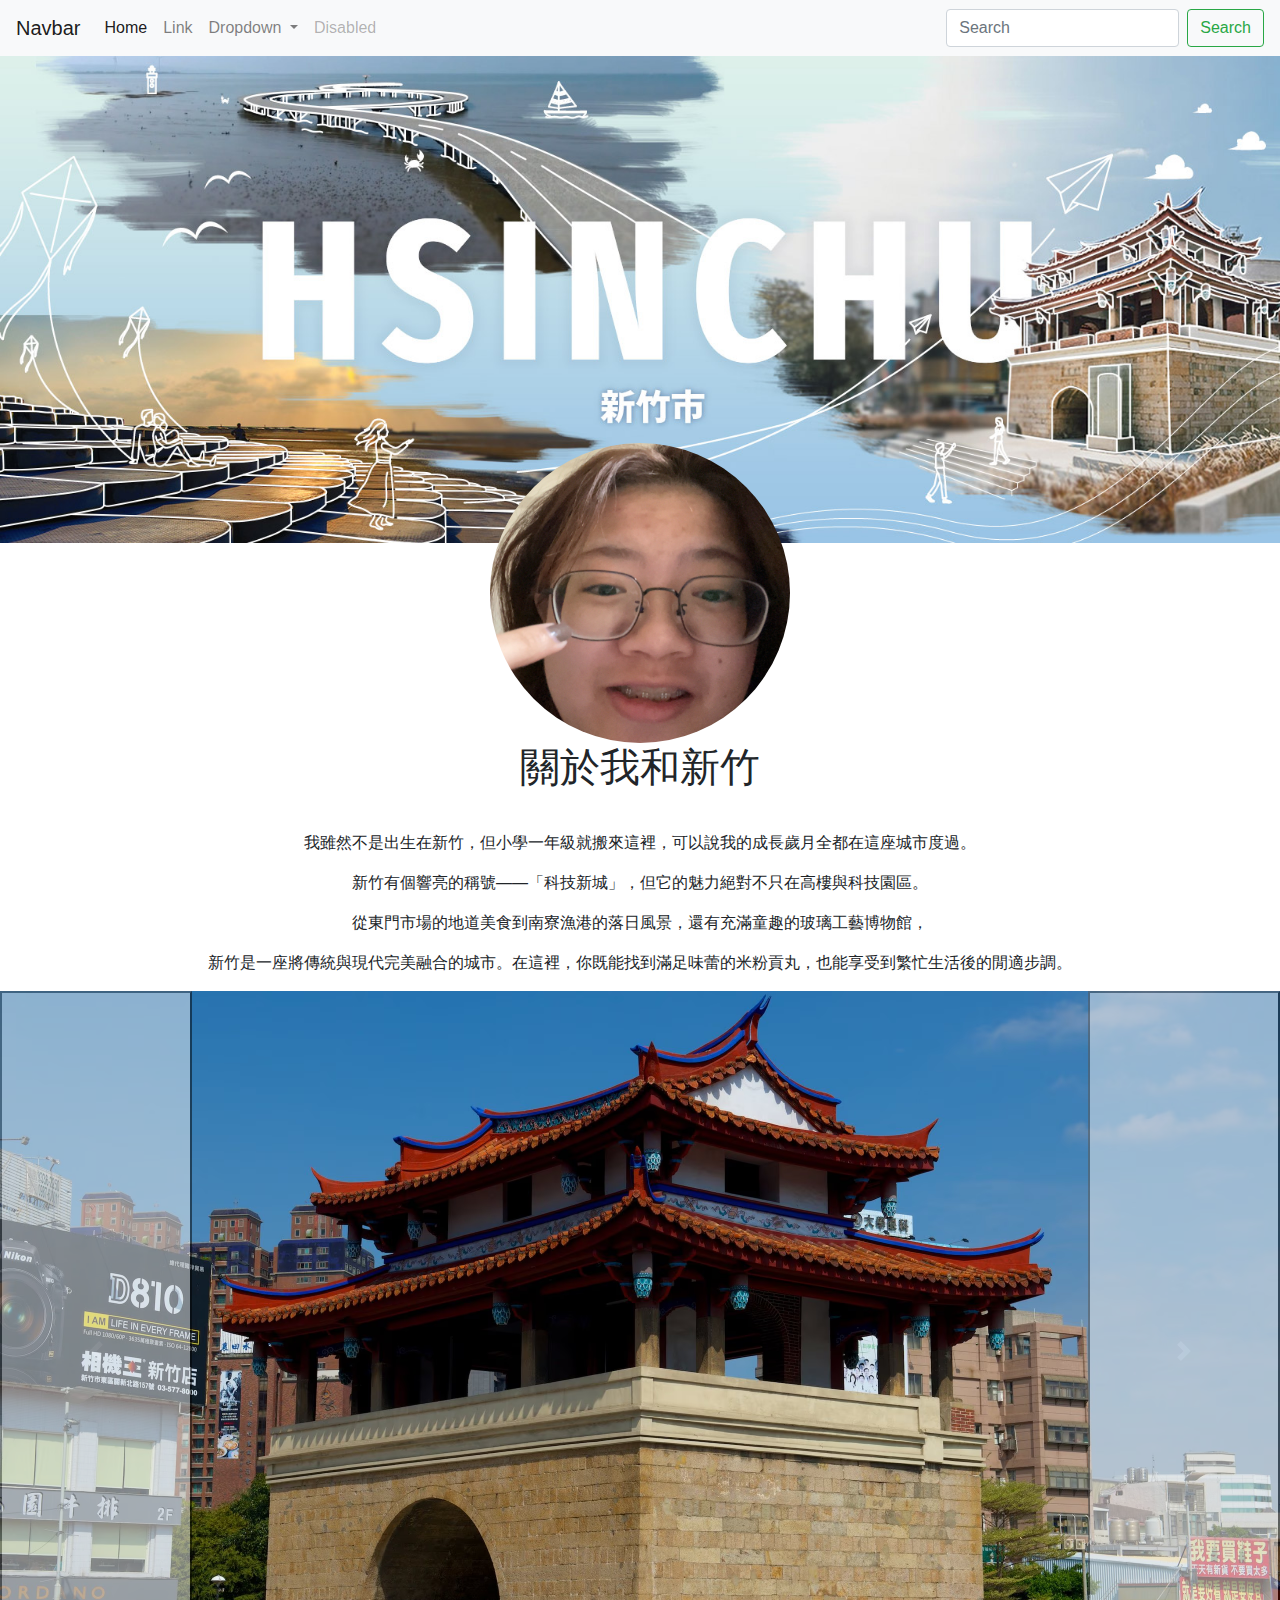
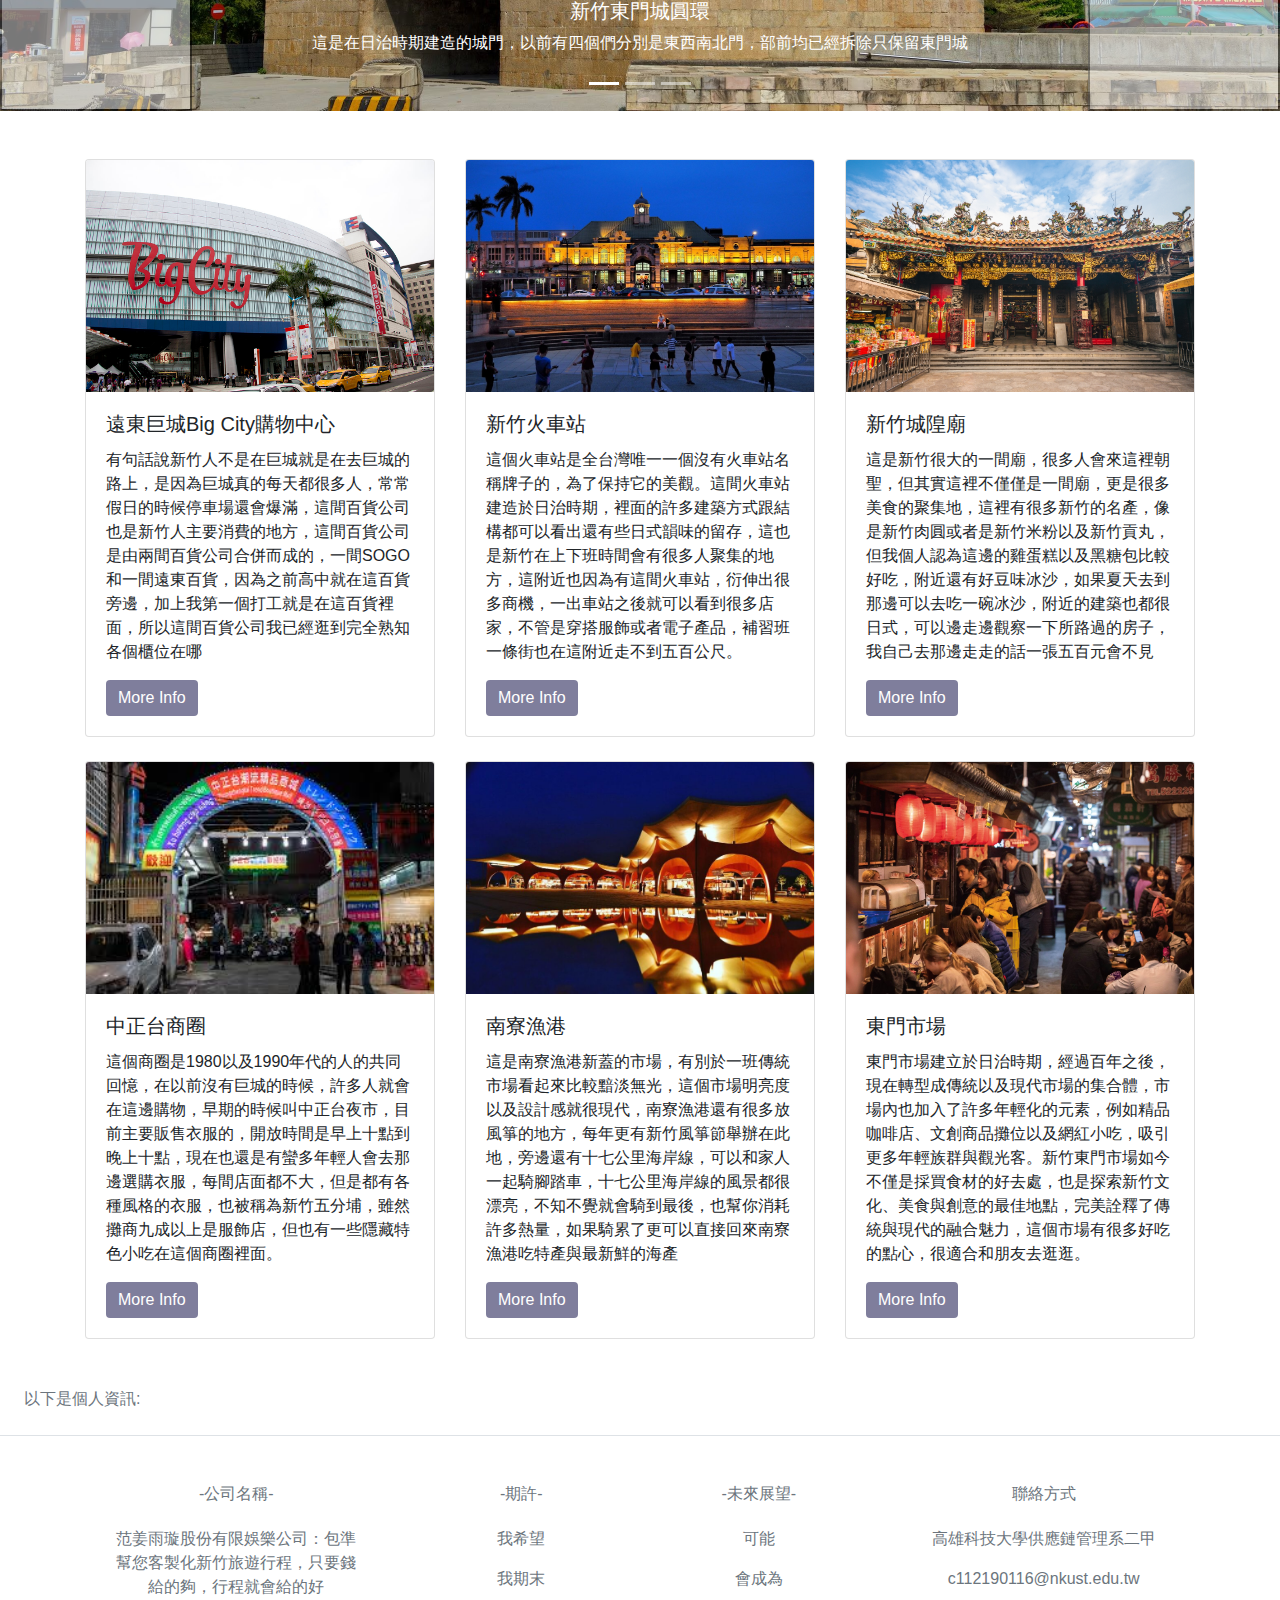
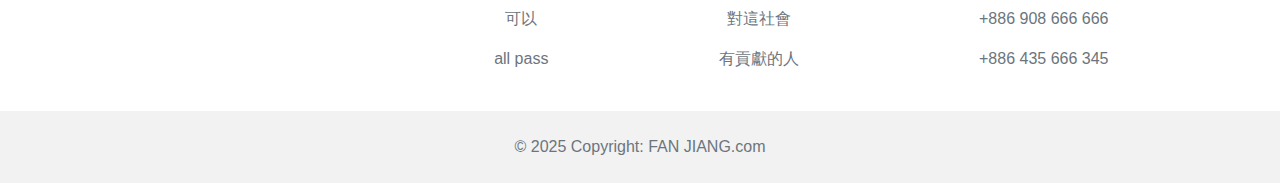
<file: code/c112190116范姜雨璇.html>
<!DOCTYPE html>
<html land="en">
    <head>
        <meta charest="UTF-8">
        <meta name="viewport" content="width=device=width", initial-scale="1.0">
        <title>范姜雨璇介紹新竹</title>
        <link rel="stylesheet" href="https://cdn.jsdelivr.net/npm/bootstrap@4.6.2/dist/css/bootstrap.min.css" integrity="sha384-xOolHFLEh07PJGoPkLv1IbcEPTNtaed2xpHsD9ESMhqIYd0nLMwNLD69Npy4HI+N" crossorigin="anonymous">
        <script src="https://cdn.jsdelivr.net/npm/jquery@3.5.1/dist/jquery.slim.min.js" integrity="sha384-DfXdz2htPH0lsSSs5nCTpuj/zy4C+OGpamoFVy38MVBnE+IbbVYUew+OrCXaRkfj" crossorigin="anonymous"></script>
<script src="https://cdn.jsdelivr.net/npm/bootstrap@4.6.2/dist/js/bootstrap.bundle.min.js" integrity="sha384-Fy6S3B9q64WdZWQUiU+q4/2Lc9npb8tCaSX9FK7E8HnRr0Jz8D6OP9dO5Vg3Q9ct" crossorigin="anonymous"></script>
    
<style>
  #imghead {
      width: 100%; 
      height: auto;
    }
  
    #imgDog {
      width: 300px;
      height: 300px;
      border-radius: 50%;
      margin-left: auto;
      margin-right: auto;
      margin-top: -100px; 

    }
  
</style>

<nav class="navbar navbar-expand-lg navbar-light bg-light">
    <a class="navbar-brand" href="#">Navbar</a>
    <button class="navbar-toggler" type="button" data-toggle="collapse" data-target="#navbarSupportedContent" aria-controls="navbarSupportedContent" aria-expanded="false" aria-label="Toggle navigation">
      <span class="navbar-toggler-icon"></span>
    </button>
  
    <div class="collapse navbar-collapse" id="navbarSupportedContent">
      <ul class="navbar-nav mr-auto">
        <li class="nav-item active">
          <a class="nav-link" href="#">Home <span class="sr-only">(current)</span></a>
        </li>
        <li class="nav-item">
          <a class="nav-link" href="#">Link</a>
        </li>
        <li class="nav-item dropdown">
          <a class="nav-link dropdown-toggle" href="#" role="button" data-toggle="dropdown" aria-expanded="false">
            Dropdown
          </a>
          <div class="dropdown-menu">
            <a class="dropdown-item" href="#">Action</a>
            <a class="dropdown-item" href="#">Another action</a>
            <div class="dropdown-divider"></div>
            <a class="dropdown-item" href="#">Something else here</a>
          </div>
        </li>
        <li class="nav-item">
          <a class="nav-link disabled">Disabled</a>
        </li>
      </ul>
      <form class="form-inline my-2 my-lg-0">
        <input class="form-control mr-sm-2" type="search" placeholder="Search" aria-label="Search">
        <button class="btn btn-outline-success my-2 my-sm-0" type="submit">Search</button>
      </form>
    </div>
  </nav>
  <img class="d-block" src="view.avif" class="card-img-top" id="imghead" alt="">
  <img class="d-block" src="myself2.jpg" id="imgDog" alt="">

  <h1 style="text-align: center; margin-bottom: 40px;">關於我和新竹</h1>
  <p style="text-align: center;">我雖然不是出生在新竹，但小學一年級就搬來這裡，可以說我的成長歲月全都在這座城市度過。</p>
  <p style="text-align: center;">新竹有個響亮的稱號——「科技新城」，但它的魅力絕對不只在高樓與科技園區。</p>
  <p style="text-align: center;">從東門市場的地道美食到南寮漁港的落日風景，還有充滿童趣的玻璃工藝博物館，</p>
  <p style="text-align: center;">新竹是一座將傳統與現代完美融合的城市。在這裡，你既能找到滿足味蕾的米粉貢丸，也能享受到繁忙生活後的閒適步調。</p>

  <body> 
    <div id="carouselExampleCaptions" class="carousel slide" data-ride="carousel">
        <ol class="carousel-indicators">
          <li data-target="#carouselExampleCaptions" data-slide-to="0" class="active"></li>
          <li data-target="#carouselExampleCaptions" data-slide-to="1"></li>
          <li data-target="#carouselExampleCaptions" data-slide-to="2"></li>
        </ol>
        <div class="carousel-inner">
          <div class="carousel-item active">
            <img src="dongmen.avif" class="d-block w-100" alt="...">
            <div class="carousel-caption d-none d-md-block">
              <h5>新竹東門城圓環</h5>
              <p>這是在日治時期建造的城門，以前有四個們分別是東西南北門，部前均已經拆除只保留東門城</p>
            </div>
          </div>
          <div class="carousel-item">
            <img src="chenhan.jpg" class="d-block w-100" alt="...">
            <div class="carousel-caption d-none d-md-block">
              <h5>新竹城隍廟外部的繁華</h5>
              <p>由此可看見城隍廟外部很多美食攤和人潮</p>
            </div>
          </div>
          <div class="carousel-item">
            <img src="boli.avif" class="d-block w-100" alt="...">
            <div class="carousel-caption d-none d-md-block">
              <h5>新竹玻璃公園</h5>
              <p>這是一個以玻璃主題創造的公園，裡面有很多生態，會在裡面看到很多烏龜在水裡游泳</p>
            
        </div>
          </div>
        </div>
        <button class="carousel-control-prev" type="button" data-target="#carouselExampleCaptions" data-slide="prev">
          <span class="carousel-control-prev-icon" aria-hidden="true"></span>
          <span class="sr-only">Previous</span>
        </button>
        <button class="carousel-control-next" type="button" data-target="#carouselExampleCaptions" data-slide="next">
          <span class="carousel-control-next-icon" aria-hidden="true"></span>
          <span class="sr-only">Next</span>
        </button>
      </div>
    </head>


    <!DOCTYPE html>
    <html lang="en">
    <head>
      <meta charset="UTF-8">
      <meta name="viewport" content="width=device-width, initial-scale=1.0">
      <title>卡片按鈕顏色修改</title>
      <link rel="stylesheet" href="https://stackpath.bootstrapcdn.com/bootstrap/4.5.2/css/bootstrap.min.css">
      <style>
       
        .card .btn {
          background-color: #7f7e9c; 
          color: white; 
          border: none;
        }
    
      </style>
    </head>


  <body> 
    <div class="container mt-5">
      <div class="row row-cols-1 row-cols-md-3">
        <!-- 第一張卡片 -->
        <div class="col mb-4">
          <div class="card h-100">
            <img src="febig.jpg" class="card-img-top" alt="Card Image 1">
            <div class="card-body">
              <h5 class="card-title">遠東巨城Big City購物中心</h5>
              <p class="card-text"> 有句話說新竹人不是在巨城就是在去巨城的路上，是因為巨城真的每天都很多人，常常假日的時候停車場還會爆滿，這間百貨公司也是新竹人主要消費的地方，這間百貨公司是由兩間百貨公司合併而成的，一間SOGO和一間遠東百貨，因為之前高中就在這百貨旁邊，加上我第一個打工就是在這百貨裡面，所以這間百貨公司我已經逛到完全熟知各個櫃位在哪</p>
              <a href="C:\Users\User\Desktop\code\bigcity.html" class="btn btn-primary">More Info</a>
            </div>
          </div>
        </div>
    

        <!-- 第二張卡片 -->
        <div class="col mb-4">
          <div class="card h-100">
            <img src="train.jpg" class="card-img-top" alt="Card Image 2">
            <div class="card-body">
              <h5 class="card-title">新竹火車站</h5>
              <p class="card-text">這個火車站是全台灣唯一一個沒有火車站名稱牌子的，為了保持它的美觀。這間火車站建造於日治時期，裡面的許多建築方式跟結構都可以看出還有些日式韻味的留存，這也是新竹在上下班時間會有很多人聚集的地方，這附近也因為有這間火車站，衍伸出很多商機，一出車站之後就可以看到很多店家，不管是穿搭服飾或者電子產品，補習班一條街也在這附近走不到五百公尺。
              </p>
              <a href="https://tourism.hccg.gov.tw/chtravel/app/travel/view?id=26&serno=fa91be25-8a2a-402b-b749-4d7be3d70b58&module=travel" class="btn btn-primary">More Info</a>
            </div>
          </div>
        </div>
    
        <!-- 第三張卡片 -->
        <div class="col mb-4">
          <div class="card h-100">
            <img src="chenn.jpg" class="card-img-top" alt="Card Image 3">
            <div class="card-body">
              <h5 class="card-title">新竹城隍廟</h5>
              <p class="card-text">這是新竹很大的一間廟，很多人會來這裡朝聖，但其實這裡不僅僅是一間廟，更是很多美食的聚集地，這裡有很多新竹的名產，像是新竹肉圓或者是新竹米粉以及新竹貢丸，但我個人認為這邊的雞蛋糕以及黑糖包比較好吃，附近還有好豆味冰沙，如果夏天去到那邊可以去吃一碗冰沙，附近的建築也都很日式，可以邊走邊觀察一下所路過的房子，我自己去那邊走走的話一張五百元會不見</p>
              <a href="https://www.weiling.org.tw/" class="btn btn-primary">More Info</a>
            </div>
          </div>
        </div>
    
        <!-- 第四張卡片 -->
        <div class="col mb-4">
          <div class="card h-100">
            <img src="tai.jfif" class="card-img-top" alt="Card Image 4">
            <div class="card-body">
              <h5 class="card-title">中正台商圈</h5>
              <p class="card-text">這個商圈是1980以及1990年代的人的共同回憶，在以前沒有巨城的時候，許多人就會在這邊購物，早期的時候叫中正台夜市，目前主要販售衣服的，開放時間是早上十點到晚上十點，現在也還是有蠻多年輕人會去那邊選購衣服，每間店面都不大，但是都有各種風格的衣服，也被稱為新竹五分埔，雖然攤商九成以上是服飾店，但也有一些隱藏特色小吃在這個商圈裡面。</p>
              <a href="https://g.co/kgs/zMyJMDi" class="btn btn-primary">More Info</a>
            </div>
          </div>
        </div>
    
        <!-- 第五張卡片 -->
        <div class="col mb-4">
          <div class="card h-100">
            <img src="nann.jfif" class="card-img-top" alt="Card Image 5">
            <div class="card-body">
              <h5 class="card-title">南寮漁港</h5>
              <p class="card-text">這是南寮漁港新蓋的市場，有別於一班傳統市場看起來比較黯淡無光，這個市場明亮度以及設計感就很現代，南寮漁港還有很多放風箏的地方，每年更有新竹風箏節舉辦在此地，旁邊還有十七公里海岸線，可以和家人一起騎腳踏車，十七公里海岸線的風景都很漂亮，不知不覺就會騎到最後，也幫你消耗許多熱量，如果騎累了更可以直接回來南寮漁港吃特產與最新鮮的海產</p>
              <a href="https://www.travelking.com.tw/tourguide/scenery614.html" class="btn btn-primary">More Info</a>
            </div>
          </div>
        </div>
    
        <!-- 第六張卡片 -->
        <div class="col mb-4">
          <div class="card h-100">
            <img src="dong.jpg" class="card-img-top" alt="Card Image 6">
            <div class="card-body">
              <h5 class="card-title">東門市場</h5>
              <p class="card-text">東門市場建立於日治時期，經過百年之後，現在轉型成傳統以及現代市場的集合體，市場內也加入了許多年輕化的元素，例如精品咖啡店、文創商品攤位以及網紅小吃，吸引更多年輕族群與觀光客。新竹東門市場如今不僅是採買食材的好去處，也是探索新竹文化、美食與創意的最佳地點，完美詮釋了傳統與現代的融合魅力，這個市場有很多好吃的點心，很適合和朋友去逛逛。</p>
              <a href="https://www.travelking.com.tw/tourguide/scenery614.html" class="btn btn-primary">More Info</a>
            </div>
          </div>
        </div>
      </div>
    </div>

<!-- Footer -->
<footer class="text-center text-lg-start bg-body-tertiary text-muted">
    <!-- Section: Social media -->
    <section class="d-flex justify-content-center justify-content-lg-between p-4 border-bottom">
      <!-- Left -->
      <div class="me-5 d-none d-lg-block">
        <span>以下是個人資訊:</span>
      </div>
      <!-- Left -->
  
      <!-- Right -->
      <div>
        <a href="" class="me-4 text-reset">
          <i class="fab fa-facebook-f"></i>
        </a>
        <a href="" class="me-4 text-reset">
          <i class="fab fa-twitter"></i>
        </a>
        <a href="" class="me-4 text-reset">
          <i class="fab fa-google"></i>
        </a>
        <a href="" class="me-4 text-reset">
          <i class="fab fa-instagram"></i>
        </a>
        <a href="" class="me-4 text-reset">
          <i class="fab fa-linkedin"></i>
        </a>
        <a href="" class="me-4 text-reset">
          <i class="fab fa-github"></i>
        </a>
      </div>
      <!-- Right -->
    </section>
    <!-- Section: Social media -->
  
    <!-- Section: Links  -->
    <section class="">
      <div class="container text-center text-md-start mt-5">
        <!-- Grid row -->
        <div class="row mt-3">
          <!-- Grid column -->
          <div class="col-md-3 col-lg-4 col-xl-3 mx-auto mb-4">
            <!-- Content -->
            <h6 class="text-uppercase fw-bold mb-4">
              <i class="fas fa-gem me-3"></i>-公司名稱-
            </h6>
            <p>
             范姜雨璇股份有限娛樂公司：包準幫您客製化新竹旅遊行程，只要錢給的夠，行程就會給的好
            </p>
          </div>
          <!-- Grid column -->
  
          <!-- Grid column -->
          <div class="col-md-2 col-lg-2 col-xl-2 mx-auto mb-4">
            <!-- Links -->
            <h6 class="text-uppercase fw-bold mb-4">
              -期許-
            </h6>
            <p>
              <a href="#!" class="text-reset">我希望</a>
            </p>
            <p>
              <a href="#!" class="text-reset">我期末</a>
            </p>
            <p>
              <a href="#!" class="text-reset">可以</a>
            </p>
            <p>
              <a href="#!" class="text-reset">all pass</a>
            </p>
          </div>
          <!-- Grid column -->
  
          <!-- Grid column -->
          <div class="col-md-3 col-lg-2 col-xl-2 mx-auto mb-4">
            <!-- Links -->
            <h6 class="text-uppercase fw-bold mb-4">
              -未來展望-
            </h6>
            <p>
              <a href="#!" class="text-reset">可能</a>
            </p>
            <p>
              <a href="#!" class="text-reset">會成為</a>
            </p>
            <p>
              <a href="#!" class="text-reset">對這社會</a>
            </p>
            <p>
              <a href="#!" class="text-reset">有貢獻的人</a>
            </p>
          </div>
          <!-- Grid column -->
  
          <!-- Grid column -->
          <div class="col-md-4 col-lg-3 col-xl-3 mx-auto mb-md-0 mb-4">
            <!-- Links -->
            <h6 class="text-uppercase fw-bold mb-4">聯絡方式</h6>
            <p><i class="fas fa-home me-3"></i> 高雄科技大學供應鏈管理系二甲</p>
            <p>
              <i class="fas fa-envelope me-3"></i>
              c112190116@nkust.edu.tw
            </p>
            <p><i class="fas fa-phone me-3"></i> +886 908 666 666</p>
            <p><i class="fas fa-print me-3"></i> +886 435 666 345</p>
          </div>
          <!-- Grid column -->
        </div>
        <!-- Grid row -->
      </div>
    </section>
    <!-- Section: Links  -->
  
    <!-- Copyright -->
    <div class="text-center p-4" style="background-color: rgba(0, 0, 0, 0.05);">
      © 2025 Copyright:
      <a class="text-reset fw-bold" href="https://mdbootstrap.com/">FAN JIANG.com</a>
    </div>
    <!-- Copyright -->
  </footer>
  <!-- Footer -->
    </body>
  
  </html>
</file>
